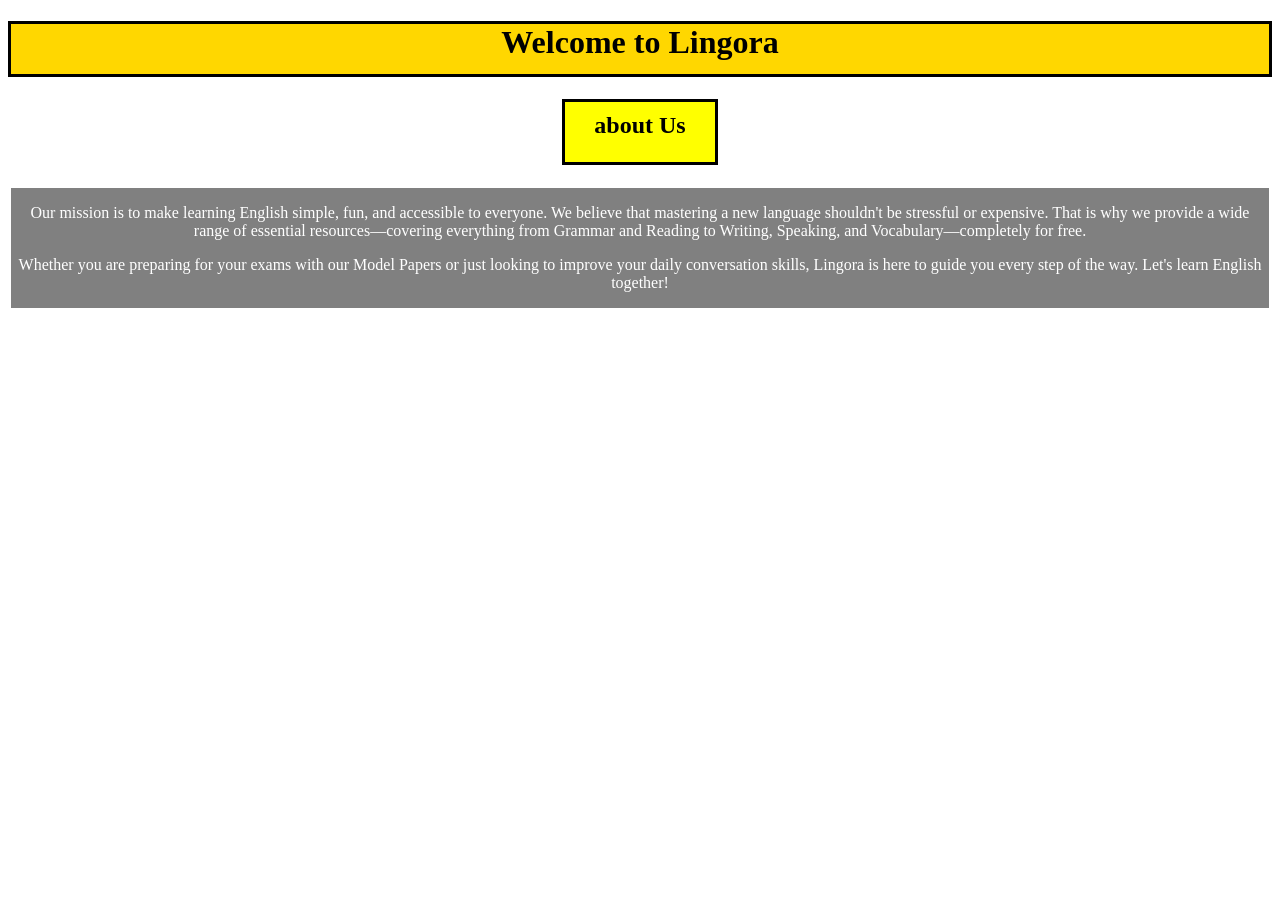
<file: about us.html>
<!DOCTYPE html>
  <html>
    <head>
      <title>aboutUs</title>
<link rel="icon"href="img/myicon.png">
</head>
<center>
 <h1 style="background-color:gold";>Welcome to Lingora</h1>
 </center>
 <center>
 <h2>about Us</h2>
 </centet>
    </html>
    <div>
    <p>Our mission is to make learning English simple, fun, and accessible to everyone. We believe that mastering a new language shouldn't be stressful or expensive. That is why we provide a wide range of essential resources—covering everything from Grammar and Reading to Writing, Speaking, and Vocabulary—completely for free.</p>
    
    <p>Whether you are preparing for your exams with our Model Papers or just looking to improve your daily conversation skills, Lingora is here to guide you every step of the way. Let's learn English together!</p>
    </div>
    <style>
     h1 {background-color:gold;
     color:black;
     margin width:5px;
     border:solid;
     height:50px;
     }
     div{
     background-color:gray;
     color:white;
     border-color:black;
     border:solid;
     margin width:5px;
     }
     h2{background-color:yellow;
     border-color:black;
     border:solid;
     height:50px;
     width:150px;
     padding-top:10px;
    <img src="img/Au.jpg"width="400px" height="300px">
    </html>
</file>
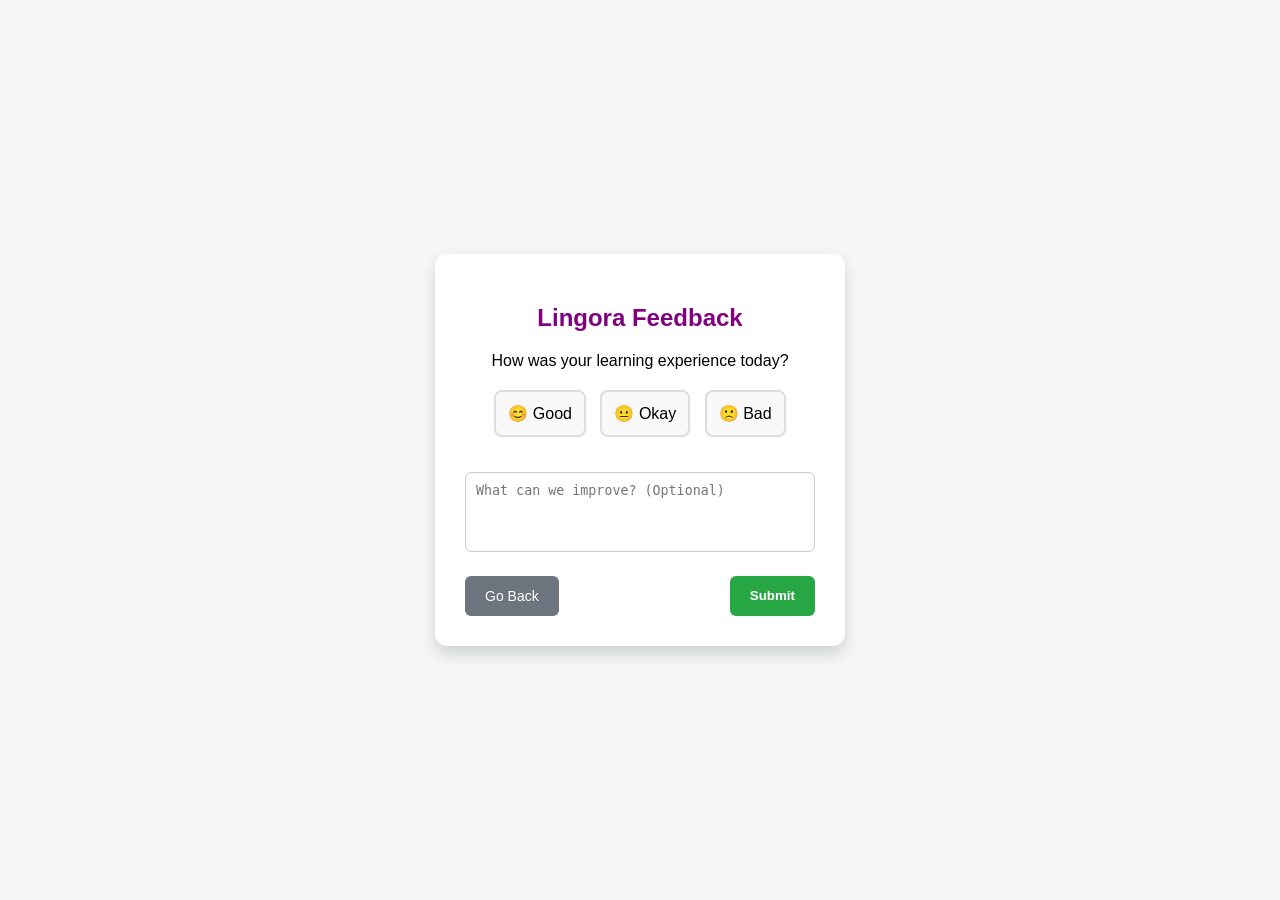
<file: feedback.html>
<!DOCTYPE html>
<html lang="en">
<head>
  <meta charset="UTF-8">
  <title>Lingora - Student Feedback</title>
 
  <style>
    body {
      font-family: Arial, sans-serif;
      background-color: #f4f7f6;
      display: flex;
      justify-content: center;
      align-items: center;
      height: 100vh;
      margin: 0;
    }

    .feedback-card {
      width: 350px;
      padding: 30px;
      border-radius: 12px;
      box-shadow: 0 8px 16px rgba(0,0,0,0.15);
      text-align: center;
      background-color: #ffffff;
    }

    h2 {
      color: #800080; /* Matching your purple header theme */
      margin-bottom: 20px;
    }

    .rating-buttons {!important
      display: flex;
      justify-content: space-between;
      margin: 20px 0;
    }

    .feedback-btn {
      padding: 12px;
      font-size: 16px;
      border: 2px solid #ddd;
      background: #f9f9f9;
      border-radius: 8px;
      cursor: pointer;
      flex: 1;
      margin: 0 5px;
      transition: all 0.2s ease;
    }

    .feedback-btn:hover {
      background: #eef;
    }

    .feedback-btn.selected {
      background: #007bff;
      color: white;
      border-color: #007bff;
    }

    textarea {
      width: 100%;
      height: 80px;
      margin-top: 15px;
      padding: 10px;
      border: 1px solid #ccc;
      border-radius: 6px;
      box-sizing: border-box;
      resize: none;
    }

    .actions {
      display: flex;
      justify-content: space-between;
      margin-top: 20px;
    }

    #submit-feedback {
      padding: 12px 20px;
      background-color: #28a745; /* Green matching your site buttons */
      color: white;
      border: none;
      border-radius: 6px;
      cursor: pointer;
      font-weight: bold;
    }

    .back-btn {
      padding: 12px 20px;
      background-color: #6c757d;
      color: white;
      text-decoration: none;
      border-radius: 6px;
      font-size: 14px;
    }
  </style>
</head>
<body>

<div class="feedback-card">
  <h2>Lingora Feedback</h2>
  <p>How was your learning experience today?</p>
  
  <!-- Emoji Rating System -->
  <div class="rating-buttons">
    <button class="feedback-btn" data-rating="Good">😊 Good</button>
    <button class="feedback-btn" data-rating="Okay">😐 Okay</button>
    <button class="feedback-btn" data-rating="Bad">🙁 Bad</button>
  </div>

  <!-- Written Comment -->
  <textarea id="student-comment" placeholder="What can we improve? (Optional)"></textarea>

  <!-- Navigation & Submission Links -->
  <div class="actions">
    <a href="index.html" class="back-btn">Go Back</a> <!-- Make sure index.html matches your homepage file name -->
    <button id="submit-feedback">Submit</button>
  </div>
</div>

<script>
  let selectedRating = "";

  // Handle Emoji Selection
  const buttons = document.querySelectorAll('.feedback-btn');
  buttons.forEach(button => {
    button.addEventListener('click', () => {
      buttons.forEach(btn => btn.classList.remove('selected'));
      button.classList.add('selected');
      selectedRating = button.getAttribute('data-rating');
    });
  });

  // Handle Form Submission
  document.getElementById('submit-feedback').addEventListener('click', () => {
    const comment = document.getElementById('student-comment').value;

    if (!selectedRating) {
      alert("Please select an emoji rating first!");
      return;
    }

    // Capture the data payload
    const feedbackData = {
      rating: selectedRating,
      comment: comment,
      date: new Date().toLocaleDateString()
    };

    console.log("Saved Data:", feedbackData);
    alert("Thank you for making Lingora better!");

    // Clear inputs after submission
    buttons.forEach(btn => btn.classList.remove('selected'));
    document.getElementById('student-comment').value = "";
    selectedRating = "";
  });
</script>
</body>
</html>
</file>
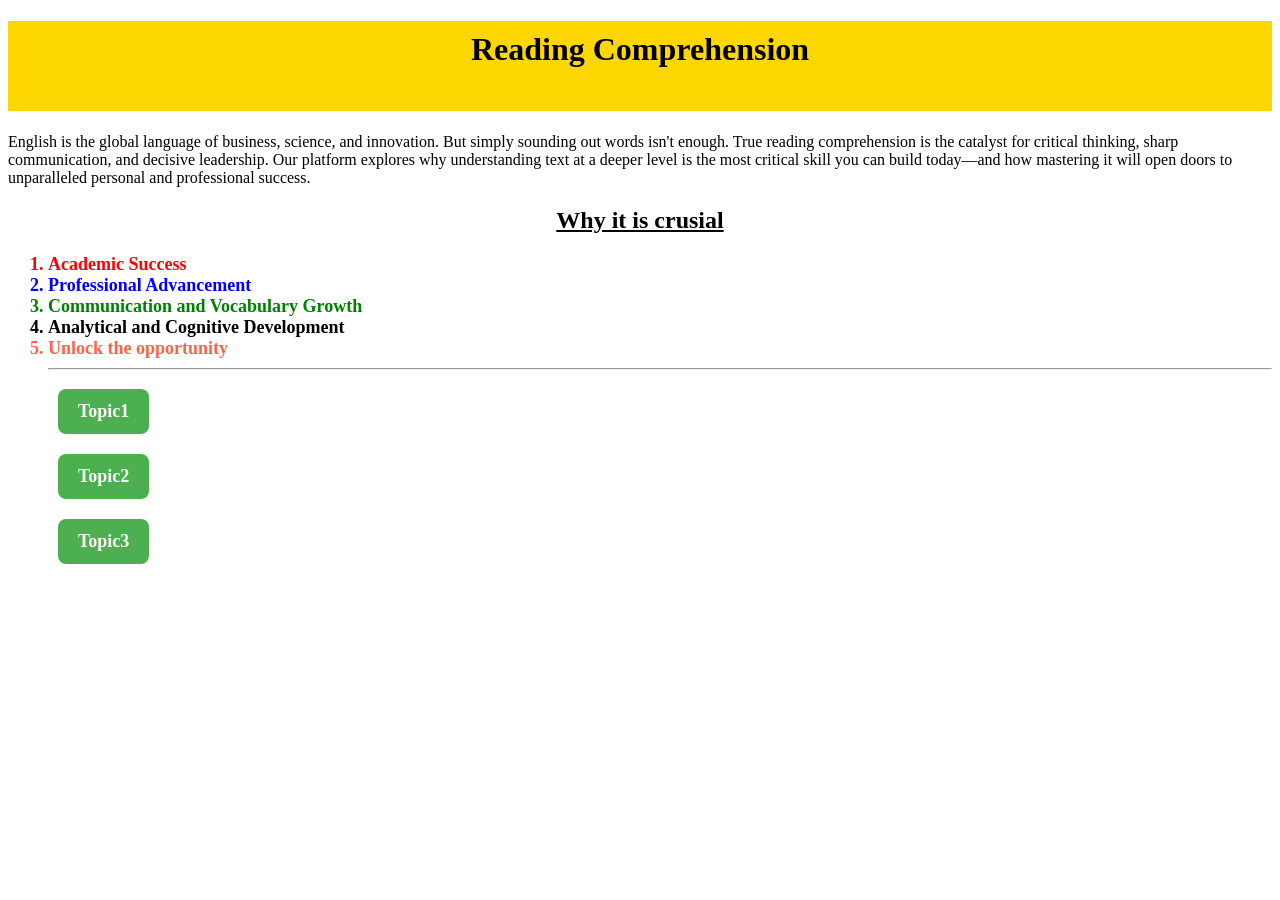
<file: Reading.html>
<!DOCTYPE html>
<html>
  <head>
     <meta charset="UTF-8">
    <meta name="viewport" content="width=device-width, in(itial-scale=1.0">
    <link rel="icon"href="Img/Myicon.png">
    <link rel="stylesheet" href="style.css">
    <title>Reading</title>
    </head>
    <body>
      <header>
        <h1>Reading Comprehension</h1>
      </header>
      <p>English is the global language of business, science, and innovation. But simply sounding out words isn't enough. True reading comprehension is the catalyst for critical thinking, sharp communication, and decisive leadership. Our platform explores why understanding text at a deeper level is the most critical skill you can build today—and how mastering it will open doors to unparalleled personal and professional success.</p>
      <h2><span style="text-decoration:underline !important;">Why it is crusial</span></h2>
      <ol class="important">
        <li class="point1">Academic Success</li>
        <li class="point2">Professional Advancement</li>
        <li class="point3">Communication and Vocabulary Growth</li>
        <li class="point4">Analytical and Cognitive Development</li>
        <li class="point5">Unlock the opportunity</li>
        <hr>
     <nav class="reading-container">
    <a href="Pdfs/reading1" class="rbtn">Topic1</a><br>
    <a href="Pdfs/reading2" class="rbtn">Topic2</a><br>
    <a href="Pdfs/reading3" class="rbtn">Topic3</a><br>
    </nav>
     
    </body>
  
</html>
</file>
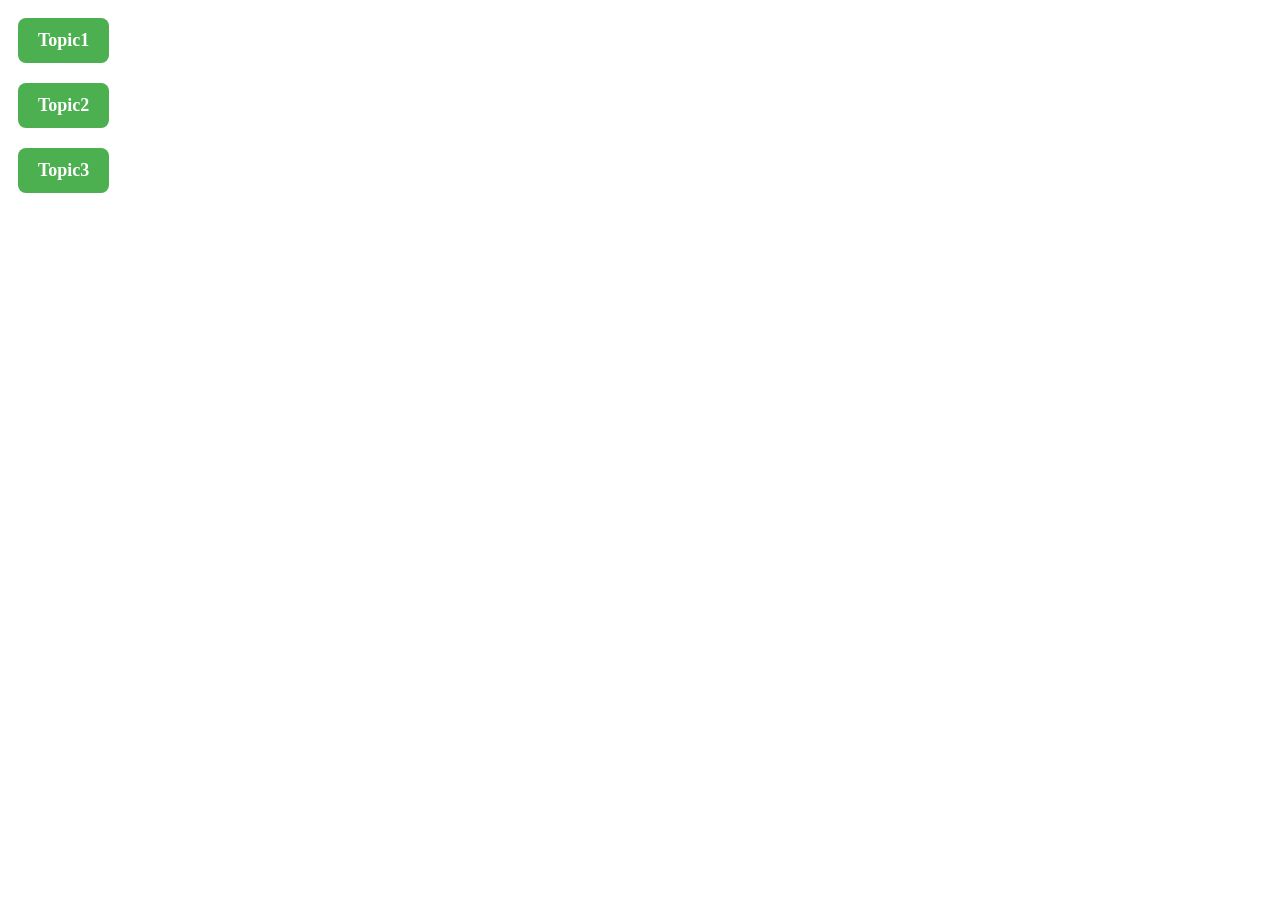
<file: Rtopic.html>
<!DOCTYPE html>
<html>
  <head>
     <meta charset="UTF-8">
    <meta name="viewport" content="width=device-width, in(itial-scale=1.0">
     <link rel="stylesheet" href="style.css">
    <title>Topics</title>
   
    </head>
    <nav class="reading-container">
    <a href="Pdfs/reading1" class="rbtn">Topic1</a><br>
    <a href="Pdfs/reading2" class="rbtn">Topic2</a><br>
    <a href="Pdfs/reading3" class="rbtn">Topic3</a><br>
    </nav>
    </html>
</file>
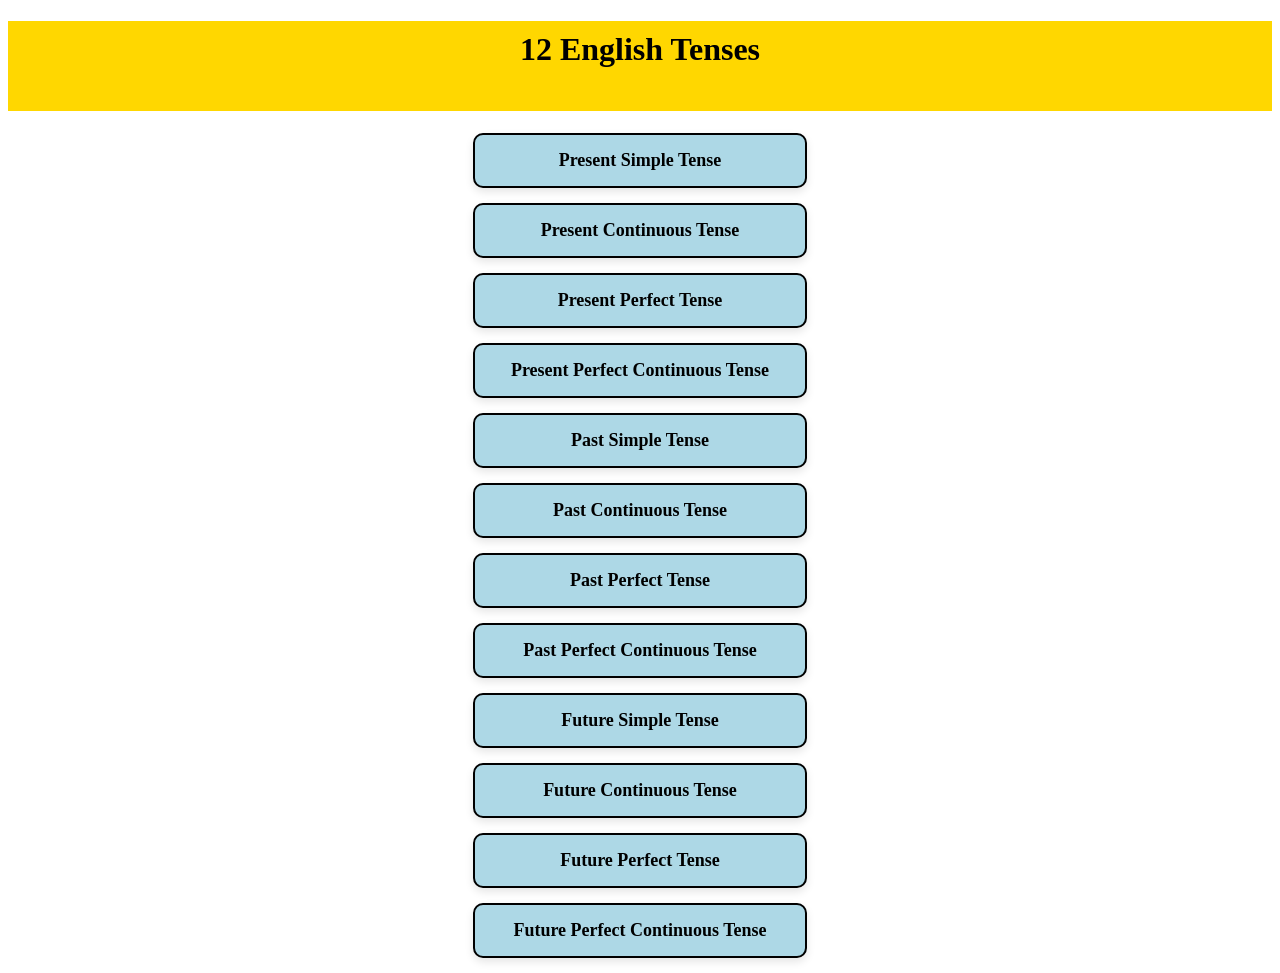
<file: Tenses.html>
<!DOCTYPE html>
<html lang="en">
<head>
    <meta charset="UTF-8">
    <meta name="viewport" content="width=device-width, initial-scale=1.0">
    <title>Grammar</title>
    <link rel="stylesheet" href="style.css">
</head>
<body>

<h1>12 English Tenses</h1>

<div class="pdf-box">
    <a href="Pdfs/Simple pt" target="_blank">Present Simple Tense</a>
</div>

<div class="pdf-box">
    <a href="Pdfs/Pc" target="_blank">Present Continuous Tense</a>
</div>

<div class="pdf-box">
    <a href="PDF/Present-Perfect.pdf" target="_blank">Present Perfect Tense</a>
</div>

<div class="pdf-box">
    <a href="PDF/Present-Perfect-Continuous.pdf" target="_blank">Present Perfect Continuous Tense</a>
</div>

<div class="pdf-box">
    <a href="Pdfs/" target="_blank">Past Simple Tense</a>
</div>

<div class="pdf-box">
    <a href="Pdfs/" target="_blank">Past Continuous Tense</a>
</div>

<div class="pdf-box">
    <a href="PDF/Past-Perfect.pdf" target="_blank">Past Perfect Tense</a>
</div>

<div class="pdf-box">
    <a href="PDF/Past-Perfect-Continuous.pdf" target="_blank">Past Perfect Continuous Tense</a>
</div>

<div class="pdf-box">
    <a href="PDF/Future-Simple.pdf" target="_blank">Future Simple Tense</a>
</div>

<div class="pdf-box">
    <a href="PDF/Future-Continuous.pdf" target="_blank">Future Continuous Tense</a>
</div>

<div class="pdf-box">
    <a href="PDF/Future-Perfect.pdf" target="_blank">Future Perfect Tense</a>
</div>

<div class="pdf-box">
    <a href="PDF/Future-Perfect-Continuous.pdf" target="_blank">Future Perfect Continuous Tense</a>
</div>
</file>
<file: style.css>
h1 {
    color:black;
    background-color:gold;
    height:80px;
    padding-top:10px;
}
h3{color:white;
background:green;
}
p {
    color:black;
}
h1,h2{text-align:center;
 }
/* Type the layout and spacing ONCE */
.btn {
    display: inline-block;
    padding:15px 10px;
    text-decoration: none;
    border-radius:5px;
    color: white;
    font-weight:bold;
    justify-content:center;
    margin-bottom:20px;
}
  .main-image{
    display:block;
    margin:auto;
    width:400px;
    max-width:100%;
    height:auto;
}
.contact{
  text-align:center;
  background-color:silver;
  border:5px;
}
  .pdfs-btn {
    display: inline-block;
    background-color: #4CAF50;
    color: white;
    text-decoration: none;
    padding: 12px 20px;
    margin: 10px;
    border-radius: 8px;
    font-size: 18px;
    font-weight: bold;
    transition: 0.3s;
}

.pdfs-btn:hover {
    background-color: #45a049;
    transform: scale(1.05);
}
.important{
font-weight:bold;
font-size:18px;}
 .point1{
    color:red;
    }
   .point2{
      color:blue;
    }
    .point3{
      color:green;}
     .point4{
        color:black;
      }
     .point5{
       color:tomato;
     }
    .underline-text{
    text-decoration:underline !important;
    }
 
.pdf-box{
  width:150px;
    padding: 20px;
    border: 1px solid #ccc;
    border-radius: 10px;
    background: white;
    text-align: center;
    box-shadow: 0 4px 8px rgba(0,0,0,0.1);
}
.paper-icon{
  font-size:50px;
}
.pdf-box a{
  text-decoration: none;
    font-size: 18px;
    font-weight: bold;
    color: blue;
}
.pdf-container{
  display: flex;
    flex-wrap: wrap;
    gap: 20px;
}
.rbtn{display: inline-block;
    background-color: #4CAF50;
    color: white;
    text-decoration: none;
    padding: 12px 20px;
    margin: 10px;
    border-radius: 8px;
    font-size: 18px;
    font-weight: bold;
    transition: 0.3s;
}
.pdf-box {
    width: 300px;
    padding: 15px;
    margin: 15px auto;
    border-radius: 10px;
    text-align: center;
    background-color: lightblue;
    border: 2px solid black;
}

.pdf-box a {
    text-decoration: none;
    color: black;
    font-size: 18px;
    font-weight: bold;
    display: block;
}
.prepo-btn{width: 300px;
    padding: 15px;
    margin: 15px auto;
    border-radius: 10px;
    text-align: center;
    background-color:sky blue;
    border: 2px solid black;} 

  <style>
  @media screen &(max-width 600px)
    body{ color:blue;
    }
   .container{ flex-direction:colom;
   }
   
  @media screen(max-width:1000px) 
    body {
        color:lightgreen;    }
.btn:active {
     background-color:blue !important;
   }
  </style>
  
    <style>
    nav a {
    background-color:green;
    color: white;
    padding:5px;
    text-decoration: none;
    border:5px;
    margin-right:5px;
    padding-left:5px;
    padding-top:5px;
}
</style>
body{
    margin:0;
    overflow-x:hidden;
    background:blue;
    position:relative;
}

.blob{
    position:fixed;
    border-radius:50%;
    opacity:0.25;
    z-index:-1;
    animation:float 8s ease-in-out infinite;
}

.blob1{
    width:250px;
    height:250px;
    background:blue;
    top:50px;
    left:-80px;
}

.blob2{
    width:350px;
    height:350px;
    background:purple;
    top:250px;
    right:-120px;
    animation-duration:10s;
}

.blob3{
    width:180px;
    height:180px;
    background:yellow;
    bottom:80px;
    left:40%;
    animation-duration:12s;
}

@keyframes float{
    0%{
        transform:translateY(0px);
    }
    50%{
        transform:translateY(-20px);
    }
    100%{
        transform:translateY(0px);
    }
}
</file>
